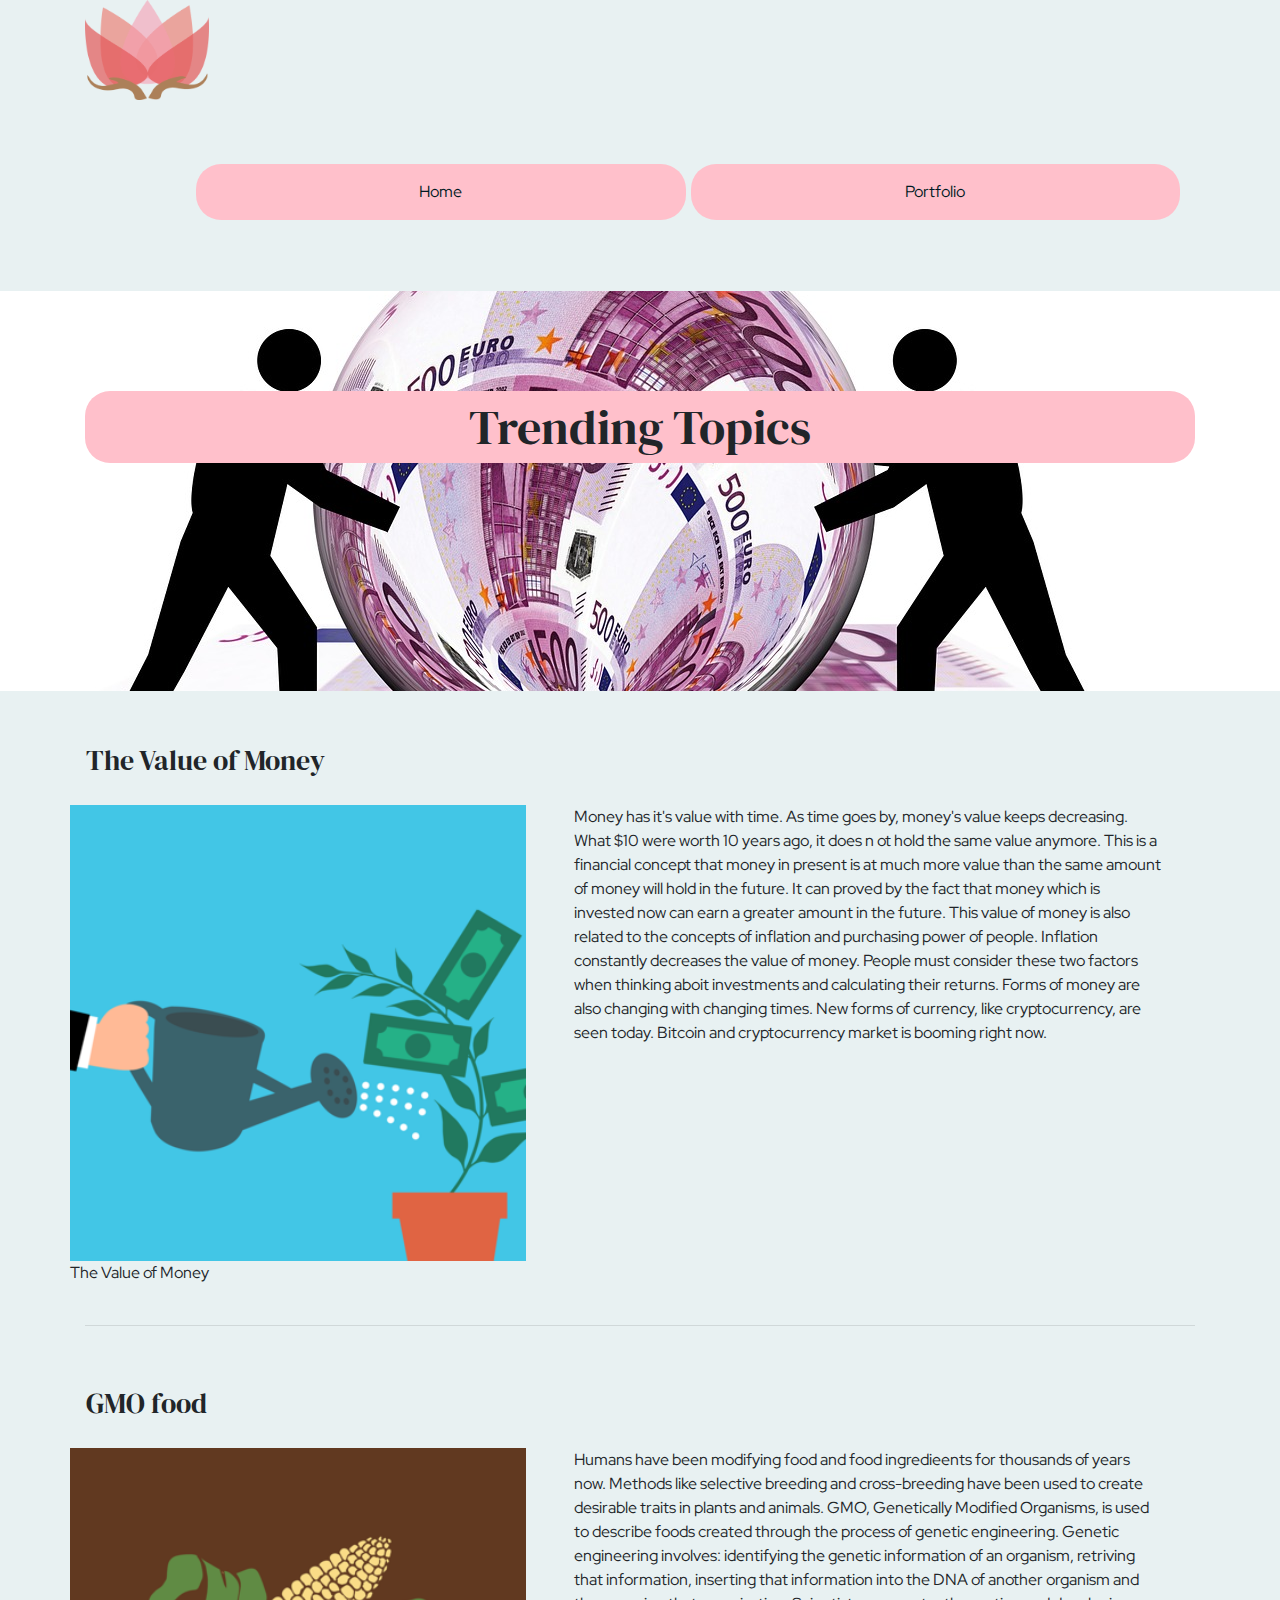
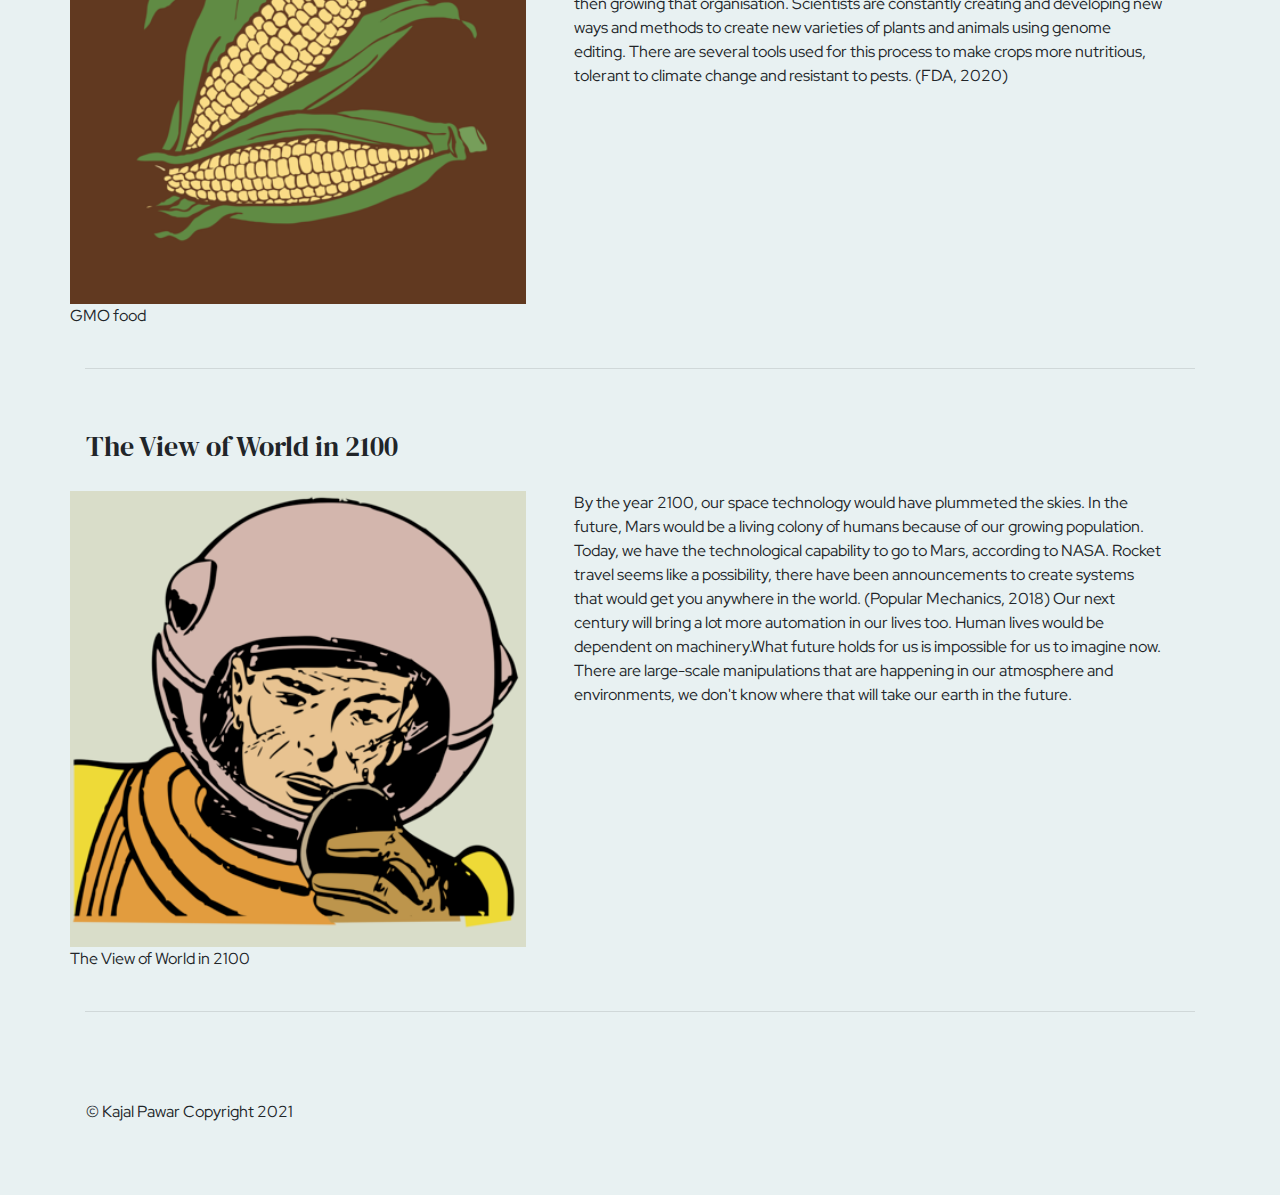
<file: index.html>
<!DOCTYPE html>
<html lang="en">

<head>
    <meta charset="UTF-8">
    <title>Hot Topics</title>
    <link rel="stylesheet" href="https://use.fontawesome.com/releases/v5.0.9/css/all.css" integrity="sha384-5SOiIsAziJl6AWe0HWRKTXlfcSHKmYV4RBF18PPJ173Kzn7jzMyFuTtk8JA7QQG1" crossorigin="anonymous">
    <!-- Bootstrap CSS -->
    <link rel="stylesheet" href="https://maxcdn.bootstrapcdn.com/bootstrap/4.0.0/css/bootstrap.min.css" integrity="sha384-Gn5384xqQ1aoWXA+058RXPxPg6fy4IWvTNh0E263XmFcJlSAwiGgFAW/dAiS6JXm" crossorigin="anonymous">
    <link rel="stylesheet" href="./css/style.css">
</head>

<body>
    <header>
        <div class="container">
            <div id="logo">
                <div class="img">
                    <img src="./img/icon.png" alt="icon">
                </div>
                <div class="tag-line span mobile-visible">
                    <h1>Trending Topics</h1>
                </div>
            </div>
        </div>

        <div class="container navigation">
            <nav>
                
                <ul>
                    <li><a href="./partials/home.html">Home</a></li>
                    <li><a href="./partials/portfolio.html">Portfolio</a></li>
                </ul>
            </nav>
        </div>
        <div class="tablet-desktop-visible">
            <div class="masthead container-fluid">
                <div class="container">
                    <h1>Trending Topics</h1>
                </div>
            </div>
        </div>

    </header>

    <div class="main">
        <div class="container">
           
        </div>
    </div>

    <footer>
        <div class="container">
            <div class="row">
                <div class="col">
                    <p>&copy; Kajal Pawar Copyright 2021 </p>
                </div>
            </div>
            <p class="copyright"></p>
            <ul class="social">
                <li><a href="www.facebook.com"><i class="fab fa-facebook-square"></i></a></li>
                <li><a href ="www.twitter.com"><i class="fab fa-twitter-square"></i></a></li>
                <li><a href ="www.google.com"><i class="fab fa-google-plus-square"></i></a></li>
            </ul>
        </div>
    </footer>
    <script src="./js/index.js"></script>
    
    <script src="https://code.jquery.com/jquery-3.2.1.slim.min.js" integrity="sha384-KJ3o2DKtIkvYIK3UENzmM7KCkRr/rE9/Qpg6aAZGJwFDMVNA/GpGFF93hXpG5KkN" crossorigin="anonymous"></script>
    <script src="https://cdnjs.cloudflare.com/ajax/libs/popper.js/1.12.9/umd/popper.min.js" integrity="sha384-ApNbgh9B+Y1QKtv3Rn7W3mgPxhU9K/ScQsAP7hUibX39j7fakFPskvXusvfa0b4Q" crossorigin="anonymous"></script>
    <script src="https://maxcdn.bootstrapcdn.com/bootstrap/4.0.0/js/bootstrap.min.js" integrity="sha384-JZR6Spejh4U02d8jOt6vLEHfe/JQGiRRSQQxSfFWpi1MquVdAyjUar5+76PVCmYl" crossorigin="anonymous"></script>

</body>

</html>
</file>
<file: css/style.css>
/*
Colors:
#E8F1F2
pink
#7A9E7E
#31493C
#001A23
*/

@import url('https://fonts.googleapis.com/css2?family=DM+Serif+Display&family=Red+Hat+Display&display=swap');

/*--------fonts-----------*/


h1,
h2,
h3,
h4,
h5,
h6,
.col h3{
    font-family: 'DM Serif Display', serif;
    line-height: 1.5;
}

p,
nav,
figcaption {
    font-family: 'Red Hat Display', sans-serif;
    font-size: 0.75rem;
    line-height: 1.5;
}


body{
    background-color: #E8F1F2;
}


a{
    color: #000;
    font-size: 2rem,
}

a:hover {
    text-decoration: none;
    color: #fff;
}

ul li {
    list-style: none;
}

.container {
    text-align: center;
}

/*-----logo-------*/

#logo .img img {
    max-height: 100px;
    height: 100px;
    width: auto;
}

img {
    height: auto;
    width: 100%;
}

.fig-cap {
    text-align: center;
}

/*-----navigation-----*/

nav {
    width: 100%;
    margin: 2rem 0;
}

nav ul {
    margin: 0;
    padding: 0;
}

nav ul li {
    width: 100%;
    background: pink;
    color: #001A23;
    margin: 1rem 0;
    float: left;
    text-align: center;
    list-style: none;
    padding: 1rem 2rem;
    border-radius: 25px;
}

nav ul li:hover {
    background-color: #001A23;
    color: white;
}

nav ul li a{
    color: #001A23;
    font-size: 1rem;
}
.desktop-visible {
    display: none;
}


/*------------main container------------*/

.tablet-desktop-visible {
    display: none;
}

.main {
    clear: both;
    padding: 2rem 0;
    text-align: left;
}

.row {
    text-align: left;
}

.col {
    padding: 1rem 1rem;
}

.row h3 {
    text-align: center;
}

.row .fig {
    padding: 2rem 3rem;
    text-align: center;
}

p {
    padding: 0 3rem;
}

.figure {
    width: 100%;
    padding: 0 3rem;
}

/*----all the list ------*/

footer,
footer .row p,
footer ul {
    clear: both;
    text-align: center;
    margin: 0;
    padding: 0;
}

footer ul li {
    display: inline-block;
    list-style: none;
    padding: 1rem 0.5rem;
    margin-right: 1rem;
    font-size: 1.5rem;
    color: #001A23;
}



/*------------- media queries ---------------*/

@media only screen and (min-width: 35rem) {

    h1,
    h2,
    h3,
    h4,
    h5,
    h6{
        font-family: 'DM Serif Display', serif;
        line-height: 1.5;
        background-color: #E8F1F2
    }

    p,
    .fig,
    nav,
    figcaption {
        font-family: 'Red Hat Display', sans-serif;
        font-size: 1rem;
        line-height: 1.5;
        text-align: left;
    }

    
    img{
        width: 100%;
    }
    
    .container {
        text-align: center;
    }

   
    .mobile-visible {
        display: none;
    }

    .tablet-desktop-visible {
        display: block;
    }

    .masthead {
        clear: both;
        background-image: url(../img/money.jpg);
        background-position: center;
        background-repeat: no-repeat;
        background-size: cover;
        height: 400px;
        width: 100%;
        text-align: center;
    }

    .masthead .container {
        text-align: center;
        margin: 100px 0;
        display: inline-block;
    }

    .desktop-visible {
        display: none;
    }

    nav {
        text-align: center;
        display: block;
    }

    nav ul {
        margin: 0;
        padding: 0;
        width: 100%;
        display: block;
        text-align: center;
    }

    nav ul li {
        width: 49%;
        margin: 2rem 0;
        margin-right: 5px;
        display: inline-block;
        background: pink;
        list-style: none;
        padding: 1rem 2rem;
    }

    
    .row h3 {
        text-align: left;
    }

    .figure {
        width: 40%;
        float: left;
        padding: 0;
    }
    
    .fig-cap {
        text-align: center;
    }

    p {
        padding: 0 3rem;
    }

    p {
        width: 60%;
        float: left;
    }

    footer {
        clear: both;
    }

    footer,
    footer .row p,
    footer ul {
        clear: both;
        text-align: left;
        margin: 0;
        padding: 0;
    }

    footer ul li {
        display: inline-block;
        list-style: none;
        padding-right: 1rem 0.5rem;
        margin-right: 1rem;
        font-size: 1.5rem;
    }

}


@media only screen and (min-width: 80rem) {
    
    nav{
        width: 100%;
    }
   
     .masthead h1{
        font-size: 3rem;
        background-color: pink;
         border-radius: 25px;
    }
    .desktop-visible {
        display: inline-block;
        float: left;
    }

    .logo-img img {
        max-height: 100px;
        height: 100px;
        width: auto;
    }

    nav {
        float: right;
        text-align: right;
        display: block;
        
    }

    nav ul {
        margin: 0;
        padding: 0;
        width: 90%;
        text-align: right;
        display: inline-block;
    }

    nav ul li {
        margin: 2rem 0;
        margin-right: 5px;
        display: inline-block;
        list-style: none;
        padding: 1rem 2rem;
    }

    #logo {
        float: left;
        width: 10%;
        display: inline-block;

    }

    .figure {
        width: 40%;
        float: left;
        margin: 0;
    }

    .fig-cap {
        text-align: center;
    }

    p {
        padding: 0 3rem;
    }

    p {
        width: 60%;
        float: left;
    }

    footer {
        clear: both;
        
    }
}
</file>
